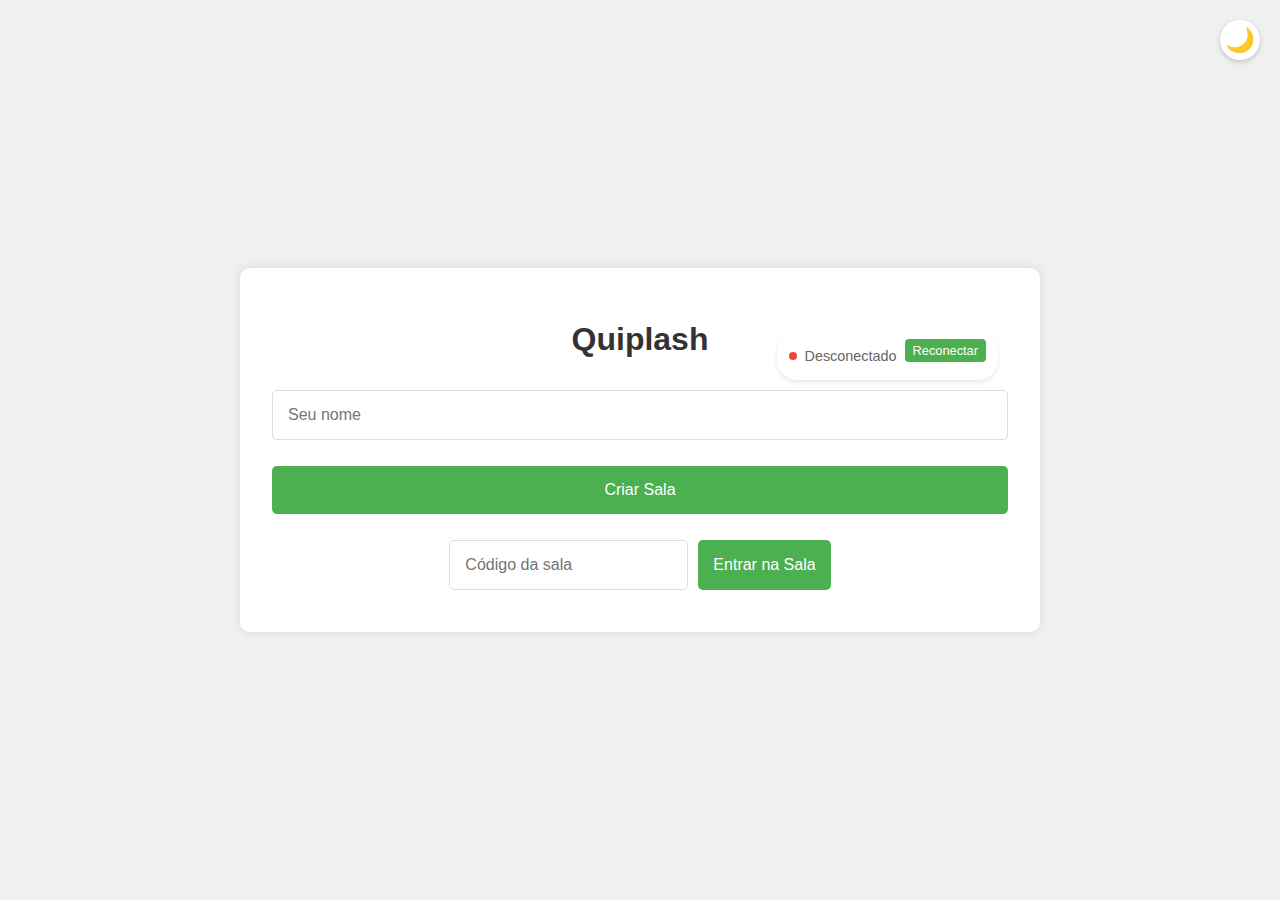
<file: frontend/index.html>
<!DOCTYPE html>
<html lang="pt-BR">
<head>
    <meta charset="UTF-8">
    <meta name="viewport" content="width=device-width, initial-scale=1.0, maximum-scale=1.0, user-scalable=no">
    <meta name="theme-color" content="#4CAF50">
    <meta name="apple-mobile-web-app-capable" content="yes">
    <meta name="apple-mobile-web-app-status-bar-style" content="black-translucent">
    <title>Quiplash Clone</title>
    <link rel="stylesheet" href="css/style.css">
</head>
<body>
    <div class="container">
        <div id="tela-inicial" class="tela active">
            <h1>Quiplash</h1>
            <div id="connection-status" class="connection-status">
                <span class="status-dot"></span>
                <span class="status-text">Conectando...</span>
                <button id="reconnect-button" class="hidden">Reconectar</button>
            </div>
            <div class="botoes">
                <input type="text" id="nome-jogador" placeholder="Seu nome">
                <button onclick="criarSala()">Criar Sala</button>
                <div class="entrar-sala">
                    <input type="text" id="codigo-sala" placeholder="Código da sala">
                    <button onclick="entrarSala()">Entrar na Sala</button>
                </div>
            </div>
        </div>

        <div id="lobby" class="tela" style="display: none;">
            <h2>Lobby</h2>
            <div class="codigo-sala-container">
                <p>Código da sala: <span id="codigo-sala-display"></span></p>
                <button id="copiar-codigo" class="icon-button" data-tooltip="Copiar código">
                    📋
                </button>
            </div>
            <div id="lista-jogadores"></div>
            <button id="iniciar-jogo" style="display: none;">Iniciar Jogo</button>
        </div>

        <div id="tela-pergunta" class="tela" style="display: none;">
            <h2>Rodada <span id="numero-rodada"></span></h2>
            <p id="pergunta-atual"></p>
            <div class="resposta-container">
                <input type="text" id="resposta" placeholder="Sua resposta">
                <button onclick="enviarResposta()">Enviar</button>
            </div>
            <div id="tempo-restante"></div>
        </div>

        <div id="tela-votacao" class="tela" style="display: none;">
            <h2>Vote na melhor resposta!</h2>
            <p id="pergunta-votacao"></p>
            <div id="respostas-votacao"></div>
        </div>

        <div id="tela-resultado" class="tela" style="display: none;">
            <h2>Resultados da Rodada</h2>
            <div id="pontuacoes"></div>
            <div id="proxima-rodada"></div>
        </div>

        <div id="tela-fim-jogo" class="tela" style="display: none;">
            <h2>Fim de Jogo!</h2>
            <div id="vencedor"></div>
            <div id="pontuacoes-finais"></div>
            <button onclick="voltarAoLobby()">Jogar Novamente</button>
        </div>
    </div>
    <script src="js/main.js"></script>
    <button class="theme-toggle" id="theme-toggle" data-tooltip="Alternar tema">
        🌙
    </button>
</body>
</html>
</file>
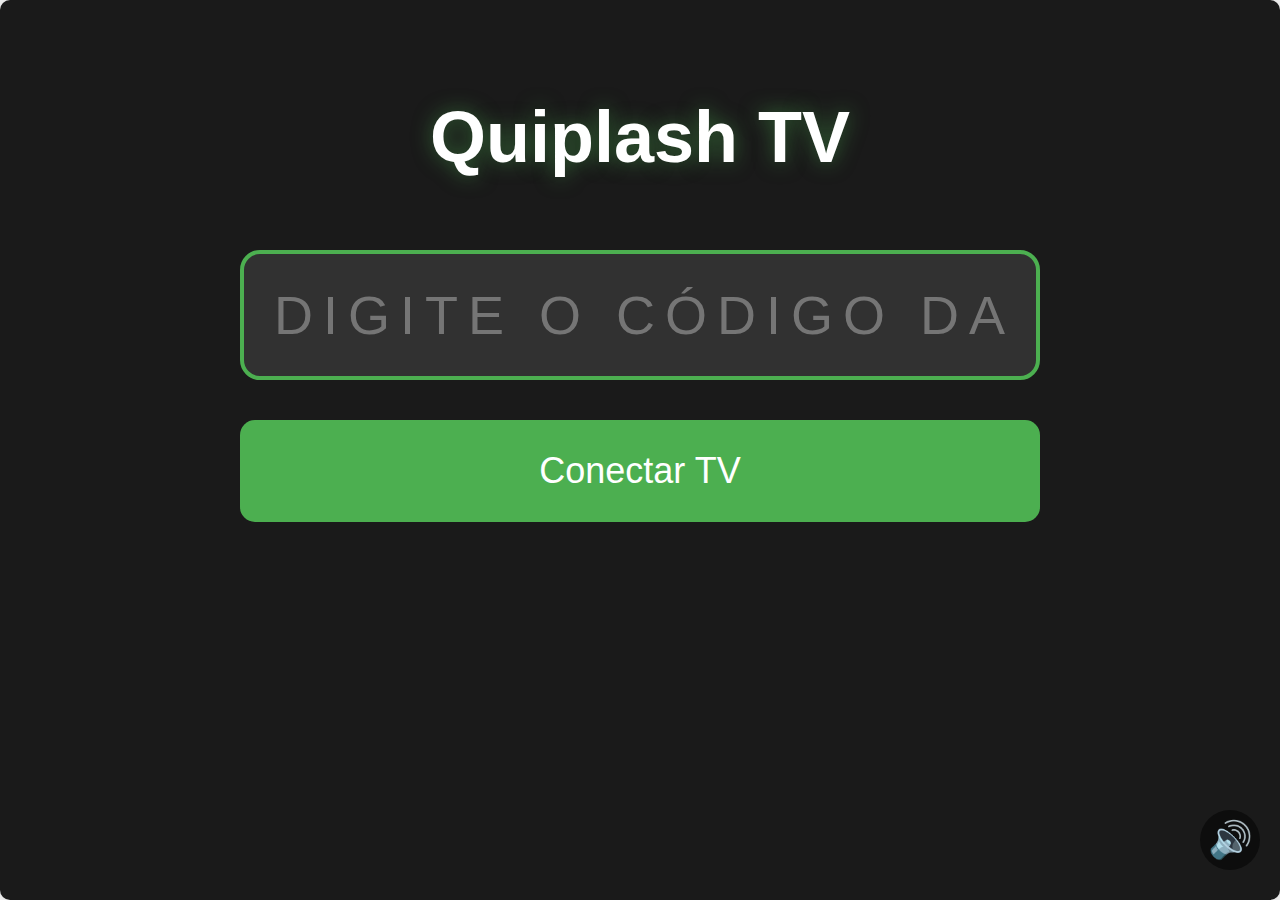
<file: frontend/tv.html>
<!DOCTYPE html>
<html lang="pt-BR">
<head>
    <meta charset="UTF-8">
    <meta name="viewport" content="width=device-width, initial-scale=1.0">
    <title>Quiplash - TV Mode</title>
    <link rel="stylesheet" href="css/style.css">
    <link rel="stylesheet" href="css/tv.css">
</head>
<body>
    <div class="container tv-mode">
        <div id="tv-inicial" class="tela active">
            <h1>Quiplash TV</h1>
            <div class="tv-entrada">
                <input type="text" id="codigo-sala" placeholder="Digite o código da sala" class="tv-input">
                <button onclick="entrarComoTV()" class="tv-button">Conectar TV</button>
            </div>
        </div>

        <div id="tv-aguardando" class="tela" style="display: none;">
            <h2>Aguardando início do jogo...</h2>
            <div id="tv-jogadores"></div>
        </div>

        <div id="tv-respondendo" class="tela" style="display: none;">
            <h2>Jogadores estão respondendo...</h2>
            <div id="tv-pergunta"></div>
            <div id="tv-timer" class="tv-timer">60</div>
            <div id="tv-status-respostas"></div>
        </div>

        <div id="tv-votacao" class="tela" style="display: none;">
            <h2>Hora de votar!</h2>
            <p id="tv-pergunta-votacao" class="tv-pergunta" style="font-size: 100px;"></p>
            <div id="tv-respostas" class="tv-respostas-grid"></div>
        </div>

        <div id="tv-resultado-final" class="tela" style="display: none;">
            <h2>🎉 Fim de Jogo! 🎉</h2>
            <div id="tv-vencedor" class="tv-vencedor"></div>
            <div id="tv-pontuacoes" class="tv-pontuacoes"></div>
        </div>

        <div class="sound-control">
            <button id="toggle-sound" class="icon-button">
                🔊
            </button>
        </div>
    </div>
    <script src="js/tv.js"></script>
</body>
</html>
</file>
<file: frontend/css/style.css>
body {
    font-family: Arial, sans-serif;
    margin: 0;
    padding: 0;
    display: flex;
    justify-content: center;
    align-items: center;
    min-height: 100vh;
    background-color: var(--bg-color);
    color: var(--text-color);
    transition: background-color 0.3s, color 0.3s;
}

.container {
    max-width: 100%;
    width: 100%;
    padding: 1rem;
    margin: 0;
    box-sizing: border-box;
    background-color: var(--card-bg);
    border-radius: 10px;
    box-shadow: 0 0 10px rgba(0,0,0,0.1);
    position: relative;
}

.tela {
    text-align: center;
    opacity: 0;
    transform: translateY(20px);
    transition: opacity 0.5s ease-out, transform 0.5s ease-out;
    display: none;
    width: 100%;
}

/* Garantir que a tela inicial seja visível */
#tela-inicial {
    display: block;
    opacity: 1;
    transform: translateY(0);
}

.tela.active {
    opacity: 1;
    transform: translateY(0);
    display: block;
}

h1 {
    color: var(bg-color);
    margin-bottom: 2rem;
}

.botoes {
    display: flex;
    flex-direction: column;
    gap: 1rem;
}

button {
    width: 100%;
    padding: 15px;
    font-size: 16px;
    margin-bottom: 10px;
    cursor: pointer;
    border: none;
    border-radius: 5px;
    background-color: #4CAF50;
    color: white;
    transition: background-color 0.3s;
}

button:hover {
    background-color: #45a049;
}

.entrar-sala {
    display: flex;
    flex-direction: column;
    gap: 10px;
    width: 100%;
}

input {
    width: 100%;
    padding: 15px;
    font-size: 16px;
    margin-bottom: 10px;
    box-sizing: border-box;
    border: 1px solid #ddd;
    border-radius: 5px;
}

.resposta-container {
    display: flex;
    flex-direction: column;
    gap: 10px;
    max-width: 500px;
    margin: 20px auto;
}

.resposta-container input {
    padding: 15px;
    font-size: 1.1em;
}

#pergunta-atual {
    font-size: 1.3em;
    color: #333;
    margin: 20px 0;
    line-height: 1.4;
}

#respostas-votacao {
    display: flex;
    flex-direction: column;
    gap: 15px;
    max-width: 600px;
    margin: 20px auto;
}

#respostas-votacao button {
    width: 100%;
    margin: 5px 0;
    padding: 15px;
    font-size: 16px;
    height: auto;
    white-space: normal;
    animation: slideIn 0.5s ease-out forwards;
    opacity: 0;
}

#respostas-votacao button:disabled {
    background-color: #cccccc;
    cursor: not-allowed;
}

#pontuacoes {
    margin: 20px auto;
    max-width: 500px;
}

#pontuacoes h4 {
    color: #333;
    margin: 15px 0 10px;
}

#proxima-rodada {
    margin: 30px 0;
}

.disabled {
    opacity: 0.5;
    cursor: not-allowed !important;
}

#vencedor {
    color: #4CAF50;
    font-size: 1.5em;
    margin: 20px 0;
}

#tempo-restante {
    font-size: 1.5em;
    padding: 10px;
    background: rgba(0,0,0,0.05);
    border-radius: 10px;
    margin: 10px 0;
    font-weight: bold;
}

.lista-jogadores {
    margin: 20px 0;
}

.lista-jogadores ul {
    list-style: none;
    padding: 0;
}

.lista-jogadores li {
    padding: 5px 0;
}

.connection-status {
    position: static;
    margin: 10px auto;
    width: fit-content;
    display: flex;
    align-items: center;
    gap: 8px;
    background: white;
    padding: 8px 12px;
    border-radius: 20px;
    box-shadow: 0 2px 4px rgba(0,0,0,0.1);
}

.status-dot {
    width: 8px;
    height: 8px;
    border-radius: 50%;
    background-color: #666;
}

.status-dot.connected {
    background-color: #4CAF50;
}

.status-dot.disconnected {
    background-color: #f44336;
}

.status-text {
    font-size: 0.9em;
    color: #666;
}

#reconnect-button {
    padding: 4px 8px;
    font-size: 0.8em;
    background-color: #4CAF50;
    color: white;
    border: none;
    border-radius: 4px;
    cursor: pointer;
}

#reconnect-button:hover {
    background-color: #45a049;
}

.hidden {
    display: none !important;
}

.codigo-sala-container {
    flex-direction: column;
    align-items: center;
    gap: 10px;
    margin: 20px 0;
}

.icon-button {
    background: none;
    border: none;
    font-size: 1.2em;
    cursor: pointer;
    padding: 5px;
    transition: transform 0.2s;
}

.icon-button:hover {
    transform: scale(1.1);
}

.copy-feedback {
    position: fixed;
    bottom: 10px;
    left: 50%;
    transform: translateX(-50%);
    background: rgba(0,0,0,0.8);
    color: white;
    padding: 8px 16px;
    border-radius: 20px;
    animation: fadeOut 2s forwards;
    font-size: 14px;
}

@keyframes fadeOut {
    0% { opacity: 1; }
    70% { opacity: 1; }
    100% { opacity: 0; }
}

.resposta-revelada {
    background-color: #f8f9fa;
    border-radius: 10px;
    padding: 10px;
    margin: 5px 0;
    text-align: left;
    animation: fadeIn 0.5s ease-in;
}

.resposta-texto {
    font-size: 1.2em;
    color: #333;
    margin: 5px 0;
}

.resposta-autor {
    color: #4CAF50;
    font-weight: bold;
    margin: 5px 0;
}

.resposta-votos {
    color: #666;
    font-size: 0.9em;
    margin: 5px 0;
}

@keyframes fadeIn {
    from { opacity: 0; transform: translateY(10px); }
    to { opacity: 1; transform: translateY(0); }
}

#pergunta-votacao {
    font-size: 1.2em;
    color: #333;
    margin: 20px 0;
    line-height: 1.4;
    font-style: italic;
}

@keyframes slideIn {
    from {
        opacity: 0;
        transform: translateX(-30px);
    }
    to {
        opacity: 1;
        transform: translateX(0);
    }
}

@keyframes shake {
    0%, 100% { transform: translateX(0); }
    10%, 30%, 50%, 70%, 90% { transform: translateX(-5px); }
    20%, 40%, 60%, 80% { transform: translateX(5px); }
}

.shake {
    animation: shake 0.6s ease-in-out;
}

@keyframes countUp {
    from {
        transform: scale(1.5);
        opacity: 0;
    }
    to {
        transform: scale(1);
        opacity: 1;
    }
}

.pontos-animados {
    animation: countUp 0.5s ease-out forwards;
}

/* Delay sequencial para cada resposta */
#respostas-votacao button:nth-child(1) { animation-delay: 0s; }
#respostas-votacao button:nth-child(2) { animation-delay: 0.1s; }
#respostas-votacao button:nth-child(3) { animation-delay: 0.2s; }
#respostas-votacao button:nth-child(4) { animation-delay: 0.3s; }
#respostas-votacao button:nth-child(5) { animation-delay: 0.4s; }
#respostas-votacao button:nth-child(6) { animation-delay: 0.5s; }
#respostas-votacao button:nth-child(7) { animation-delay: 0.6s; }
#respostas-votacao button:nth-child(8) { animation-delay: 0.7s; }

/* Media queries para diferentes tamanhos de tela */
@media (min-width: 768px) {
    /* Tablet e desktop */
    .container {
        max-width: 800px;
        padding: 2rem;
        margin: 0 auto;
    }

    .entrar-sala {
        flex-direction: row;
        justify-content: center;
    }

    button {
        width: auto;
    }

    input {
        width: auto;
        min-width: 200px;
    }

    .codigo-sala-container {
        flex-direction: row;
    }

    .connection-status {
        position: fixed;
        top: 10px;
        right: 10px;
        margin: 0;
    }
}

/* Ajustes específicos para telas muito pequenas */
@media (max-width: 320px) {
    body {
        font-size: 14px;
    }

    h1 {
        font-size: 1.8em;
    }

    h2 {
        font-size: 1.5em;
    }
}

/* Ajustes para orientação landscape em mobile */
@media (max-height: 500px) and (orientation: landscape) {
    body {
        align-items: flex-start;
        padding: 10px 0;
    }

    .container {
        padding: 0.5rem;
        max-height: 95vh;
        overflow-y: auto;
    }

    h1 {
        font-size: 1.8em;
        margin: 5px 0;
    }

    h2 {
        font-size: 1.5em;
        margin: 5px 0;
    }

    .botoes {
        display: grid;
        grid-template-columns: 1fr 1fr;
        gap: 10px;
        padding: 5px;
    }

    input, button {
        padding: 8px;
        margin-bottom: 5px;
        font-size: 14px;
    }

    #respostas-votacao {
        display: grid;
        grid-template-columns: repeat(auto-fit, minmax(200px, 1fr));
        gap: 10px;
        max-height: 70vh;
        overflow-y: auto;
        padding: 5px;
    }

    #tempo-restante, .timer-votacao {
        position: sticky;
        top: 0;
        background: rgba(255,255,255,0.95);
        z-index: 100;
        margin: 5px 0;
        padding: 5px;
        font-size: 1.2em;
    }

    .resposta-revelada {
        padding: 8px;
        margin: 5px 0;
    }

    #pontuacoes, #pontuacoes-finais {
        display: grid;
        grid-template-columns: repeat(auto-fit, minmax(150px, 1fr));
        gap: 10px;
        padding: 5px;
    }

    .codigo-sala-container {
        display: flex;
        align-items: center;
        justify-content: center;
        gap: 10px;
        margin: 5px 0;
    }

    #lista-jogadores ul {
        display: grid;
        grid-template-columns: repeat(auto-fit, minmax(120px, 1fr));
        gap: 5px;
        padding: 5px;
    }

    .resposta-container {
        display: grid;
        grid-template-columns: 2fr 1fr;
        gap: 10px;
        align-items: center;
        margin: 10px auto;
    }

    .connection-status {
        position: fixed;
        top: 5px;
        right: 5px;
        padding: 5px;
        font-size: 0.8em;
    }

    .copy-feedback {
        font-size: 12px;
        padding: 5px 10px;
    }

    .tela {
        transition: opacity 0.3s ease-out, transform 0.3s ease-out;
    }

    * {
        scroll-behavior: smooth;
    }
}

/* Ajustes específicos para telas muito baixas */
@media (max-height: 350px) and (orientation: landscape) {
    .container {
        font-size: 12px;
    }

    input, button {
        padding: 5px;
        font-size: 12px;
    }

    h1 {
        font-size: 1.5em;
    }

    h2 {
        font-size: 1.3em;
    }

    .resposta-container {
        max-width: 100%;
    }

    #respostas-votacao {
        max-height: 60vh;
    }
}

/* Ajustes para dispositivos com notch */
@supports (padding: env(safe-area-inset-top)) {
    @media (orientation: landscape) {
        body {
            padding: env(safe-area-inset-top) env(safe-area-inset-right) 
                    env(safe-area-inset-bottom) env(safe-area-inset-left);
        }
    }
}

/* Melhorias de usabilidade */
button:active {
    transform: scale(0.98);
}

input:focus {
    outline: 2px solid #4CAF50;
    outline-offset: -1px;
}

/* Feedback visual para toques em mobile */
@media (hover: none) {
    button:active {
        background-color: #45a049;
    }

    .icon-button:active {
        opacity: 0.7;
    }
}

/* Melhorar legibilidade em telas pequenas */
.pergunta-atual {
    font-size: 1.2em;
    line-height: 1.4;
    margin: 15px 0;
}

/* Ajustes para notificações em mobile */
.copy-feedback {
    padding: 8px 16px;
    font-size: 14px;
    bottom: 10px;
}

/* Adicionar estilos para o timer de votação */
.timer-votacao {
    font-size: 1.5em;
    color: #4CAF50;
    margin: 20px 0;
    font-weight: bold;
    text-align: center;
    padding: 10px;
    background: rgba(0,0,0,0.05);
    border-radius: 10px;
    transition: color 0.3s;
}

.timer-votacao.acabando {
    color: #f44336;
    animation: pulse 1s infinite;
}

/* Modificar a animação das respostas para votação */
.resposta-votacao {
    animation: aparecer 0.5s ease-out forwards;
    opacity: 0;
}

@keyframes aparecer {
    from {
        opacity: 0;
        transform: translateY(20px);
    }
    to {
        opacity: 1;
        transform: translateY(0);
    }
}

/* Ajustar os delays sequenciais */
#respostas-votacao button:nth-child(1) { animation-delay: 0s; }
#respostas-votacao button:nth-child(2) { animation-delay: 0.1s; }
#respostas-votacao button:nth-child(3) { animation-delay: 0.2s; }
#respostas-votacao button:nth-child(4) { animation-delay: 0.3s; }
#respostas-votacao button:nth-child(5) { animation-delay: 0.4s; }
#respostas-votacao button:nth-child(6) { animation-delay: 0.5s; }
#respostas-votacao button:nth-child(7) { animation-delay: 0.6s; }
#respostas-votacao button:nth-child(8) { animation-delay: 0.7s; }

/* Estilos para o timer de votação */
.timer-votacao {
    font-size: 1.5em;
    color: #4CAF50;
    margin: 20px 0;
    font-weight: bold;
    text-align: center;
    padding: 10px;
    background: rgba(0,0,0,0.05);
    border-radius: 10px;
    transition: color 0.3s;
}

.timer-votacao.acabando {
    color: #f44336;
    animation: pulse 1s infinite;
}

/* Estilo para botões desabilitados */
#respostas-votacao button.disabled {
    background-color: #cccccc;
    cursor: not-allowed;
    opacity: 0.7;
}

/* Animação de pulse para o timer */
@keyframes pulse {
    0% { transform: scale(1); }
    50% { transform: scale(1.02); }
    100% { transform: scale(1); }
}

/* Ajustes responsivos para o timer */
@media (max-width: 768px) {
    .timer-votacao {
        font-size: 1.2em;
        padding: 8px;
        margin: 15px 0;
    }
}

@media (max-height: 500px) and (orientation: landscape) {
    .timer-votacao {
        position: sticky;
        top: 0;
        z-index: 100;
        background: rgba(255,255,255,0.95);
        margin: 5px 0;
        font-size: 1.1em;
    }
}

/* Loading spinner */
.spinner {
    width: 40px;
    height: 40px;
    border: 4px solid rgba(76,175,80,0.1);
    border-left-color: #4CAF50;
    border-radius: 50%;
    animation: spin 1s linear infinite;
    margin: 20px auto;
}

@keyframes spin {
    to { transform: rotate(360deg); }
}

/* Tooltips */
[data-tooltip] {
    position: relative;
    cursor: help;
}

[data-tooltip]:before {
    content: attr(data-tooltip);
    position: absolute;
    bottom: 100%;
    left: 50%;
    transform: translateX(-50%);
    padding: 5px 10px;
    background: rgba(0,0,0,0.8);
    color: white;
    border-radius: 4px;
    font-size: 14px;
    white-space: nowrap;
    opacity: 0;
    visibility: hidden;
    transition: opacity 0.2s;
}

[data-tooltip]:hover:before {
    opacity: 1;
    visibility: visible;
}

/* Tema claro/escuro */
:root {
    --bg-color: #f0f0f0;
    --text-color: #333;
    --card-bg: white;
    --primary-color: #4CAF50;
    --primary-hover: #45a049;
    --border-color: #ddd;
}

[data-theme="dark"] {
    --bg-color: #1a1a1a;
    --text-color: #fff;
    --card-bg: #2d2d2d;
    --primary-color: #5cbb60;
    --primary-hover: #4CAF50;
    --border-color: #404040;
}

body {
    background-color: var(--bg-color);
    color: var(--text-color);
    transition: background-color 0.3s, color 0.3s;
}

.container {
    background-color: var(--card-bg);
}

/* Botão de tema */
.theme-toggle {
    position: fixed;
    top: 20px;
    right: 20px;
    background: none;
    border: none;
    font-size: 24px;
    cursor: pointer;
    padding: 8px;
    border-radius: 50%;
    width: 40px;
    height: 40px;
    display: flex;
    align-items: center;
    justify-content: center;
    background: var(--card-bg);
    box-shadow: 0 2px 5px rgba(0,0,0,0.2);
}

/* Ícones para botões */
.icon-button {
    background: none;
    border: none;
    padding: 8px;
    cursor: pointer;
    font-size: 20px;
    color: var(--text-color);
    transition: opacity 0.3s;
}

.icon-button:hover {
    opacity: 0.7;
}

/* Melhorias de responsividade */
@media (max-width: 768px) {
    .container {
        padding: 0.5rem;
    }

    .theme-toggle {
        top: 10px;
        right: 10px;
    }

    [data-tooltip]:before {
        display: none;
    }
}

/* Sistema de notificações toast */
.toast-container {
    position: fixed;
    bottom: 20px;
    left: 50%;
    transform: translateX(-50%);
    z-index: 1000;
    display: flex;
    flex-direction: column;
    gap: 10px;
    pointer-events: none;
}

.toast {
    background: var(--card-bg);
    color: var(--text-color);
    padding: 12px 24px;
    border-radius: 8px;
    box-shadow: 0 4px 12px rgba(0,0,0,0.15);
    font-size: 14px;
    opacity: 0;
    transform: translateY(20px);
    animation: toast-in 0.3s ease forwards;
    pointer-events: all;
    display: flex;
    align-items: center;
    gap: 8px;
    min-width: 200px;
    max-width: 90vw;
}

.toast.success {
    border-left: 4px solid #4CAF50;
}

.toast.error {
    border-left: 4px solid #f44336;
}

.toast.info {
    border-left: 4px solid #2196F3;
}

.toast.warning {
    border-left: 4px solid #ff9800;
}

.toast-icon {
    font-size: 20px;
}

.toast-message {
    flex: 1;
}

.toast-close {
    background: none;
    border: none;
    color: var(--text-color);
    opacity: 0.5;
    cursor: pointer;
    padding: 0 4px;
    font-size: 18px;
}

.toast-close:hover {
    opacity: 1;
}

@keyframes toast-in {
    from {
        opacity: 0;
        transform: translateY(20px);
    }
    to {
        opacity: 1;
        transform: translateY(0);
    }
}

@keyframes toast-out {
    from {
        opacity: 1;
        transform: translateY(0);
    }
    to {
        opacity: 0;
        transform: translateY(-20px);
    }
}
</file>
<file: frontend/css/tv.css>
.tv-mode {
    max-width: 100%;
    height: 100vh;
    margin: 0;
    padding: 3rem;
    box-sizing: border-box;
    background-color: #1a1a1a;
    color: white;
    font-size: 24px; /* Base font size para TV */
}

/* Tela inicial */
.tv-mode h1 {
    font-size: 4em;
    margin-bottom: 1em;
    text-shadow: 0 0 20px rgba(76,175,80,0.5);
}

.tv-entrada {
    display: flex;
    flex-direction: column;
    gap: 30px;
    max-width: 800px;
    margin: 0 auto;
}

.tv-input {
    font-size: 3em;
    text-align: center;
    padding: 30px;
    border-radius: 20px;
    border: 4px solid #4CAF50;
    background: rgba(255,255,255,0.1);
    color: white;
    letter-spacing: 10px;
    text-transform: uppercase;
}

.tv-button {
    font-size: 2em;
    padding: 30px;
    border-radius: 15px;
    background: #4CAF50;
    transition: transform 0.3s, background-color 0.3s;
}

.tv-button:hover {
    transform: scale(1.05);
    background: #45a049;
}

/* Tela de aguardando */
#tv-jogadores {
    display: flex;
    flex-wrap: wrap;
    justify-content: center;
    gap: 30px;
    margin: 50px auto;
    max-width: 1600px;
}

.tv-jogador {
    background: rgba(255,255,255,0.1);
    padding: 25px 40px;
    border-radius: 15px;
    font-size: 2em;
    min-width: 300px;
    text-align: center;
    border: 2px solid rgba(76,175,80,0.3);
}

/* Tela de resposta */
.tv-timer {
    font-size: 12em;
    font-weight: bold;
    color: #4CAF50;
    margin: 60px 0;
    text-shadow: 0 0 30px rgba(76,175,80,0.5);
}

.tv-timer.acabando {
    color: #f44336;
    text-shadow: 0 0 30px rgba(244,67,54,0.5);
}

#tv-pergunta {
    font-size: 3em;
    margin: 40px 0;
    line-height: 1.4;
    max-width: 1600px;
    margin: 40px auto;
}

/* Tela de votação */
.tv-respostas-grid {
    display: grid;
    grid-template-columns: repeat(auto-fit, minmax(400px, 1fr));
    gap: 30px;
    margin: 60px auto;
    max-width: 1800px;
    padding: 0 30px;
}

.tv-resposta {
    background: rgba(255,255,255,0.1);
    padding: 40px;
    border-radius: 20px;
    font-size: 2em;
    text-align: center;
    transition: transform 0.3s;
    border: 3px solid rgba(76,175,80,0.3);
    display: flex;
    flex-direction: column;
    gap: 20px;
}

.tv-resposta-numero {
    font-size: 2.5em;
    color: #4CAF50;
    text-shadow: 0 0 15px rgba(76,175,80,0.5);
}

.tv-resposta-texto {
    font-size: 2em;
    line-height: 1.4;
}

.tv-resposta-autor {
    color: #4CAF50;
    font-size: 1.2em;
    margin-top: 20px;
}

.tv-resposta-votos {
    font-size: 1.2em;
    color: #888;
}

/* Tela de resultados */
.tv-vencedor {
    font-size: 5em;
    color: #4CAF50;
    margin: 60px 0;
    text-shadow: 0 0 30px rgba(76,175,80,0.5);
    animation: pulse 2s infinite;
}

.tv-pontuacoes {
    display: flex;
    flex-direction: column;
    gap: 30px;
    max-width: 1200px;
    margin: 0 auto;
}

.tv-pontuacao {
    background: rgba(255,255,255,0.1);
    padding: 30px 50px;
    border-radius: 15px;
    font-size: 2.5em;
    text-align: center;
    border: 3px solid rgba(76,175,80,0.3);
}

/* Animações */
@keyframes pulse {
    0% { transform: scale(1); }
    50% { transform: scale(1.05); }
    100% { transform: scale(1); }
}

/* Headers gerais */
.tv-mode h2 {
    font-size: 3.5em;
    margin: 40px 0;
    color: #4CAF50;
    text-shadow: 0 0 20px rgba(76,175,80,0.3);
}

.tv-mode h3 {
    font-size: 2.5em;
    margin: 30px 0;
    color: #fff;
}

/* Media queries para TVs 4K */
@media (min-width: 3840px) {
    .tv-mode {
        font-size: 36px;
    }

    .tv-respostas-grid {
        grid-template-columns: repeat(auto-fit, minmax(600px, 1fr));
        max-width: 3200px;
    }

    #tv-pergunta {
        max-width: 2400px;
    }

    .tv-pontuacoes {
        max-width: 1800px;
    }
}

/* Media queries para TVs menores */
@media (max-width: 1280px) {
    .tv-mode {
        font-size: 18px;
    }

    .tv-respostas-grid {
        grid-template-columns: repeat(auto-fit, minmax(300px, 1fr));
    }
}

/* Animações de transição entre telas */
.tela {
    opacity: 0;
    transform: translateY(20px);
    transition: opacity 0.5s ease-out, transform 0.5s ease-out;
    display: none;
    width: 100%;
}

/* Garantir que a tela inicial seja visível */
#tv-inicial {
    display: block;
    opacity: 1;
    transform: translateY(0);
}

.tela.active {
    opacity: 1;
    transform: translateY(0);
    display: block;
}

/* Animação para as respostas */
.tv-resposta {
    animation: slideIn 0.5s ease-out forwards;
    opacity: 0;
}

/* Delay sequencial para cada resposta */
.tv-resposta:nth-child(1) { animation-delay: 0s; }
.tv-resposta:nth-child(2) { animation-delay: 0.1s; }
.tv-resposta:nth-child(3) { animation-delay: 0.2s; }
.tv-resposta:nth-child(4) { animation-delay: 0.3s; }
.tv-resposta:nth-child(5) { animation-delay: 0.4s; }
.tv-resposta:nth-child(6) { animation-delay: 0.5s; }
.tv-resposta:nth-child(7) { animation-delay: 0.6s; }
.tv-resposta:nth-child(8) { animation-delay: 0.7s; }

/* Animação para pontuações */
.tv-pontuacao {
    animation: countUp 0.5s ease-out forwards;
    opacity: 0;
}

/* Animações */
@keyframes slideIn {
    from {
        opacity: 0;
        transform: translateX(-30px);
    }
    to {
        opacity: 1;
        transform: translateX(0);
    }
}

@keyframes countUp {
    from {
        transform: scale(1.5);
        opacity: 0;
    }
    to {
        transform: scale(1);
        opacity: 1;
    }
}

@keyframes shake {
    0%, 100% { transform: translateX(0); }
    10%, 30%, 50%, 70%, 90% { transform: translateX(-5px); }
    20%, 40%, 60%, 80% { transform: translateX(5px); }
}

.shake {
    animation: shake 0.6s ease-in-out;
}

/* Adicionar ao CSS */
.sound-control {
    position: fixed;
    bottom: 20px;
    right: 20px;
    z-index: 1000;
}

.sound-control button {
    font-size: 2em;
    background: rgba(0,0,0,0.5);
    color: white;
    border: none;
    border-radius: 50%;
    width: 60px;
    height: 60px;
    cursor: pointer;
    transition: background 0.3s;
}

.sound-control button:hover {
    background: rgba(0,0,0,0.7);
}

.sound-control button.muted {
    opacity: 0.5;
}

#tv-timer-votacao {
    font-size: 8em;
    font-weight: bold;
    color: #4CAF50;
    margin: 30px 0;
    text-shadow: 0 0 30px rgba(76,175,80,0.5);
    transition: color 0.3s;
}

#tv-timer-votacao.acabando {
    color: #f44336;
    text-shadow: 0 0 30px rgba(244,67,54,0.5);
    animation: pulse 1s infinite;
}
</file>
